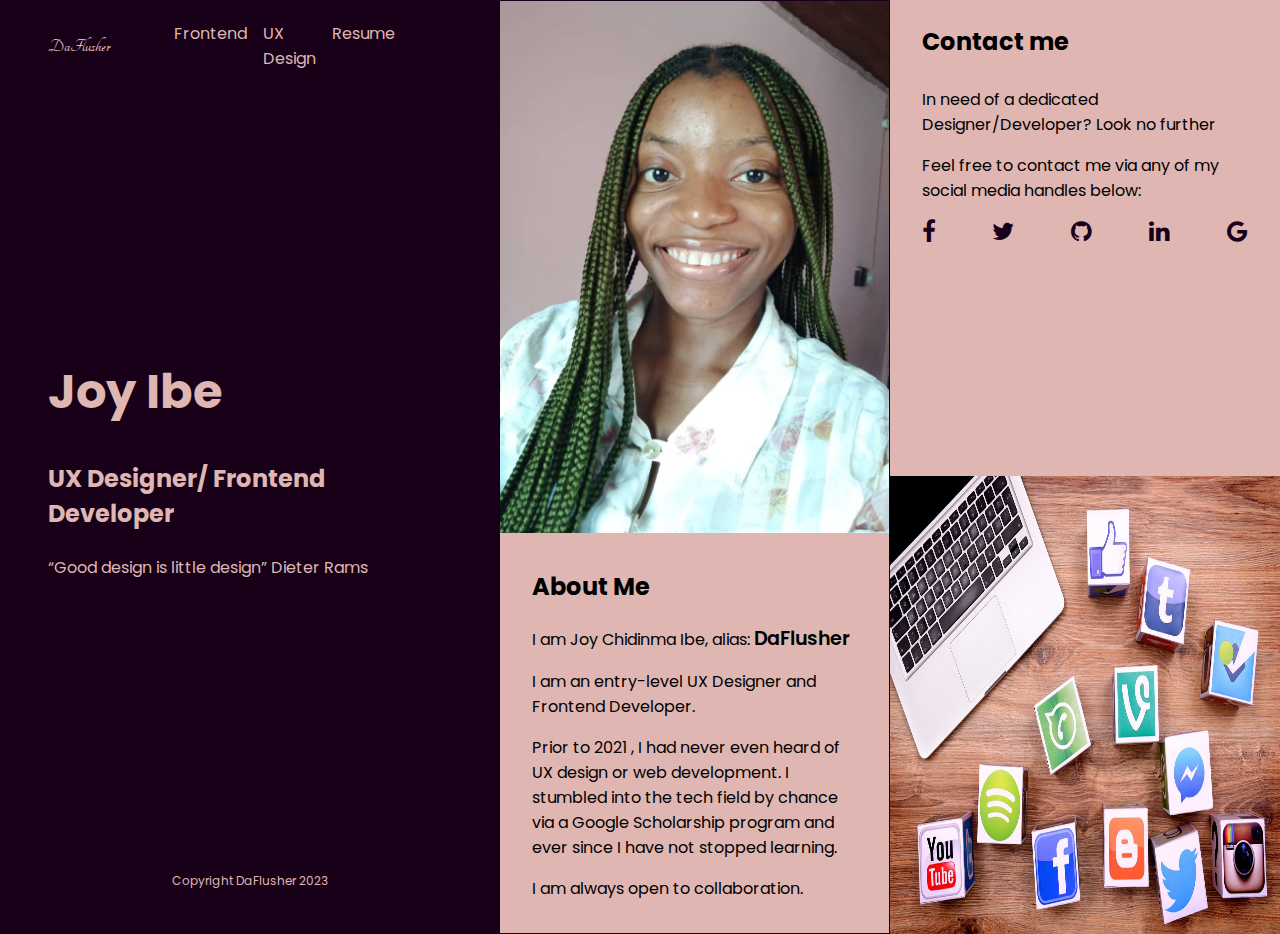
<file: index.html>
<!doctype html>
<html lang="en">
  <head>
    <!-- Required meta tags -->
    <meta charset="utf-8">
    <meta name="viewport" content="width=device-width, initial-scale=1">
    <meta property="og:title" content="Daflusher" >
    <meta property="og:type" content="website" >
    <meta property="og:url" content="" >
    <meta property="og:description" content="This is the HomePage of Daflusher's portfolio site">
    <meta property="og:image:type" content="Images/daflusher.jpg" >
    <!-- Add icon library -->
    <link rel="stylesheet" href="https://cdnjs.cloudflare.com/ajax/libs/font-awesome/4.7.0/css/font-awesome.min.css">


    <link rel="stylesheet" href="index.css">

    <!--Importing Goodle fonts-->

    <link rel="preconnect" href="https://fonts.googleapis.com">
    <link rel="preconnect" href="https://fonts.gstatic.com" crossorigin>
    <link href="https://fonts.googleapis.com/css2?family=Tangerine:wght@400;700&display=swap" rel="stylesheet">

    <title>DaFlusher</title>
  </head>
  <body>
        <div class="grid-container">
                <section class="one">
                    <nav>
                        <h3><a href="index.html">DaFlusher</a></h3>
                        <div class="sidenav" id="mySidenav">
                          <a href="javascript:void(0)" class="close-btn" onclick="closeNav()">&times;</a>
                          <a href="frontend.html">Frontend</a>
                          <a href="uxDesign.html">UX Design</a>
                          <a href="#">Resume</a>
                        </div>
                        <span onclick="openNav()" class="open">&#9776;</span>

                        <div class="web-nav">
                          <a href="frontend.html">Frontend</a>
                          <a href="uxDesign.html">UX Design</a>
                          <a href="#">Resume</a>
                        </div>
                    </nav>
                
                    <div class="intro-text">
                    <h1>Joy Ibe</h1>

                    <h3>UX Designer/ Frontend Developer</h3>

                    <p><q>Good design is little design</q> Dieter Rams</p>
                    </div>

                    <footer class="footer-web">
                    <p>Copyright DaFlusher 2023</p>
                    </footer>
                </section>
                

    

                <section class="two">
                    <img src="Images/daflusher.jpg" alt="Joy Ibe" class="about" height="80%">
            
        
                    <div class="about">
                        <h2>About Me</h2>
                        <p>I am Joy Chidinma Ibe, alias: <span class="alias">DaFlusher</span></p>
                        <p>I am an entry-level UX Designer and Frontend Developer.</p>
                        <p>Prior to 2021
                          , I had never even heard of UX design or web development. I stumbled into the tech field by chance via a Google Scholarship program and ever since I have not stopped learning.</p> 

                        <p>I am always open to collaboration.</p> 
                </div>
               
              
                </section>


                <section class="three">
                    <div class="contact">
                      <h2>Contact me</h2>
                      <p>In need of a dedicated Designer/Developer? Look no further</p>
                      <p>Feel free to contact me via any of my social media handles below:</p>

                      <div class="fonts">
                        <a href="#" class="fa fa-facebook"></a>
                        <a href="https://twitter.com/JoyIbe17" class="fa fa-twitter"target='_blank' ></a>
                        <a href="https://github.com/DaFlusher"class="fa fa-github" target="_blank"></a>
                        <a href="https://www.linkedin.com/in/joy-ibe-daflusherdesigns/" class="fa fa-linkedin" target="_blank" ></a>
                        <a href= "mailto:joyibe5@gmail.com" class="fa fa-google" ></a>
                      </div>
                      
                    </div>

                    <div>
                        <img src="Images/Social Media.jpg "alt="different social media" width="100%" class="contact-mobile">
                    </div>
                
                </section>

                <footer class="footer-mobile">Copyright DaFlusher 2023</footer>
              
            </div>

    

   <script src="index.js"></script>
    
  </body>
</html>
</file>
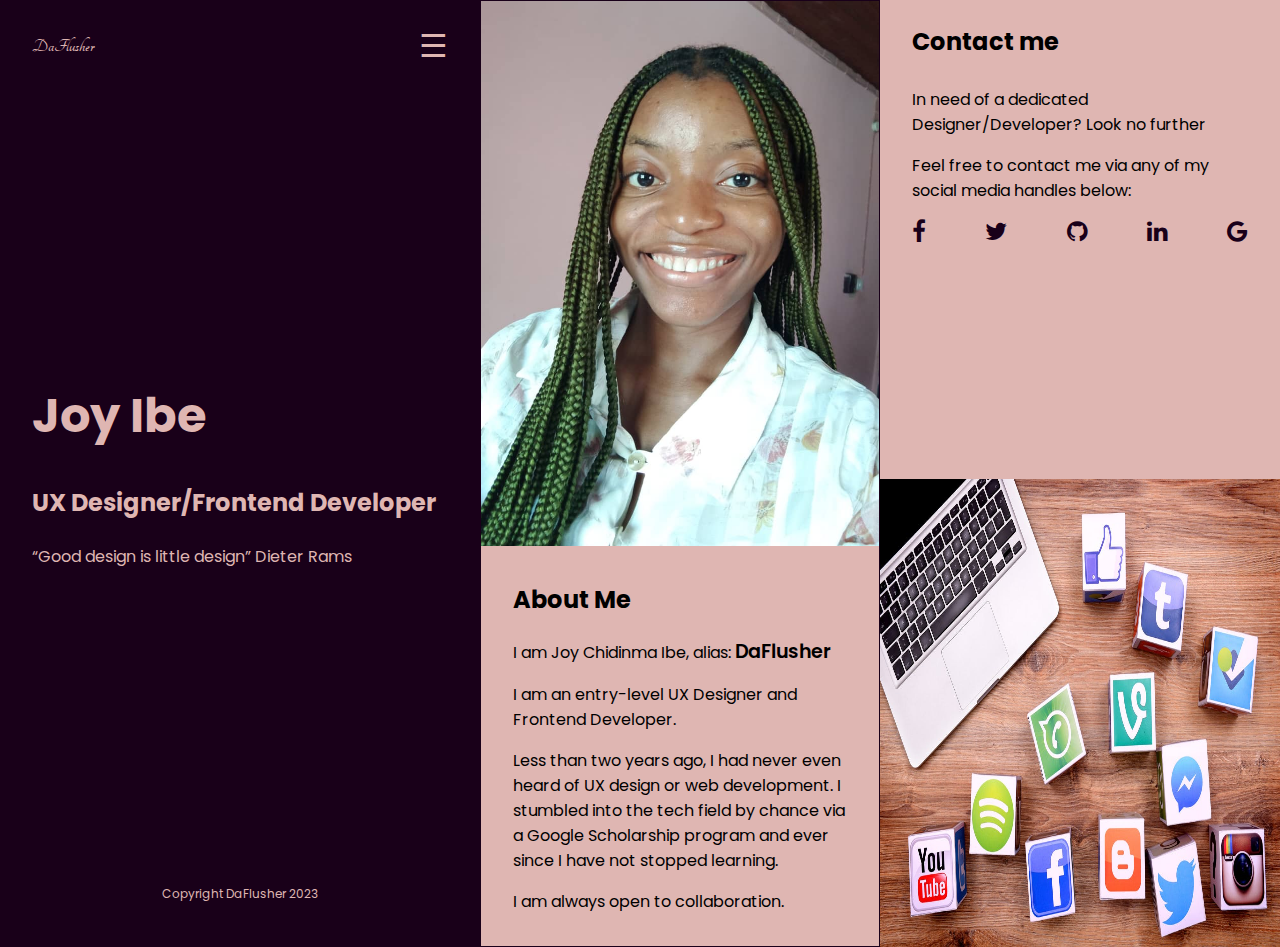
<file: second.html>
<!doctype html>
<html lang="en">
  <head>
    <!-- Required meta tags -->
    <meta charset="utf-8">
    <meta name="viewport" content="width=device-width, initial-scale=1">
    
    <!-- Add icon library -->
    <link rel="stylesheet" href="https://cdnjs.cloudflare.com/ajax/libs/font-awesome/4.7.0/css/font-awesome.min.css">


    <link rel="stylesheet" href="second.css">

    <!--Importing Goodle fonts-->

    <link rel="preconnect" href="https://fonts.googleapis.com">
    <link rel="preconnect" href="https://fonts.gstatic.com" crossorigin>
    <link href="https://fonts.googleapis.com/css2?family=Tangerine:wght@400;700&display=swap" rel="stylesheet">

    <title>DaFlusher</title>
  </head>
  <body>
        <div class="grid-container">
                <section class="one">
                    <nav>
                        <h3><a href="#">DaFlusher</a></h3>
                        <div class="sidenav" id="mySidenav">
                          <a href="javascript:void(0)" class="close-btn" onclick="closeNav()">&times;</a>
                          <a href="#">Frontend</a>
                          <a href="#">UX Design</a>
                          <a href="#">Resume</a>
                        </div>
                        <span onclick="openNav()">&#9776;</span>
                        
                    </nav>
                
                    <div class="intro-text">
                    <h1>Joy Ibe</h1>

                    <h3>UX Designer/Frontend Developer</h3>

                    <p><q>Good design is little design</q> Dieter Rams</p>
                    </div>

                    <footer class="footer-web">
                    <p>Copyright DaFlusher 2023</p>
                    </footer>
                </section>
                

    

                <section class="two">
                    <img src="Images/daflusher.jpg" alt="Joy Ibe" class="about" height="80%">
            
        
                    <div class="about">
                        <h2>About Me</h2>
                        <p>I am Joy Chidinma Ibe, alias: <span class="alias">DaFlusher</span></p>
                        <p>I am an entry-level UX Designer and Frontend Developer.</p>
                        <p>Less than two years ago, I had never even heard of UX design or web development. I stumbled into the tech field by chance via a Google Scholarship program and ever since I have not stopped learning.</p> 

                        <p>I am always open to collaboration.</p> 
                </div>
               
              
                </section>


                <section class="three">
                    <div class="contact">
                      <h2>Contact me</h2>
                      <p>In need of a dedicated Designer/Developer? Look no further</p>
                      <p>Feel free to contact me via any of my social media handles below:</p>

                      <div class="fonts">
                        <a href="#" class="fa fa-facebook"></a>
                        <a href="https://twitter.com/JoyIbe17" class="fa fa-twitter"target='_blank' ></a>
                        <a href="https://github.com/DaFlusher"class="fa fa-github" target="_blank"></a>
                        <a href="https://www.linkedin.com/in/joy-ibe-daflusherdesigns/" class="fa fa-linkedin" target="_blank" ></a>
                        <a href= "mailto:joyibe5@gmail.com" class="fa fa-google" ></a>
                      </div>
                      
                    </div>

                    <div>
                        <img src="Images/Social Media.jpg "alt="different social media" width="100%" class="contact-mobile">
                    </div>
                
                </section>

                <footer class="footer-mobile">Copyright DaFlusher 2023</footer>
              
            </div>

    

   <script src="index.js"></script>
    
  </body>
</html>
</file>
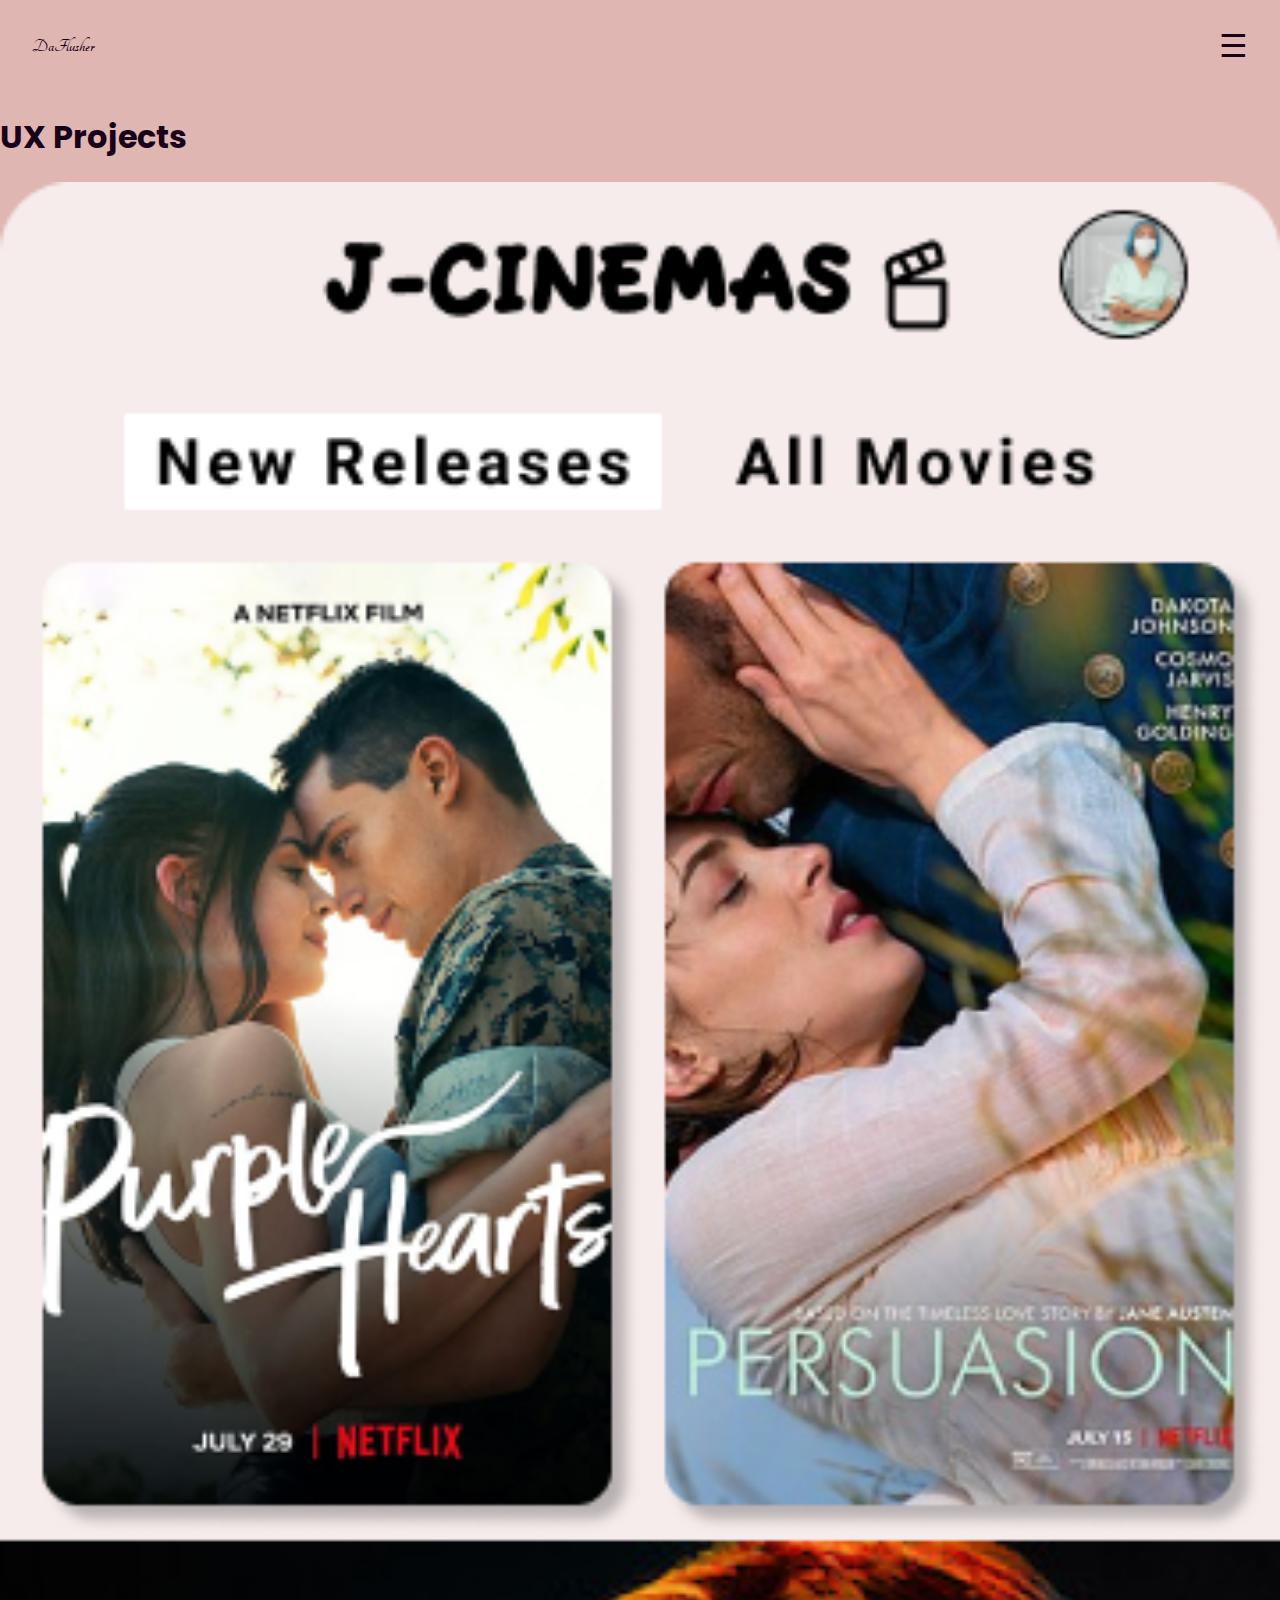
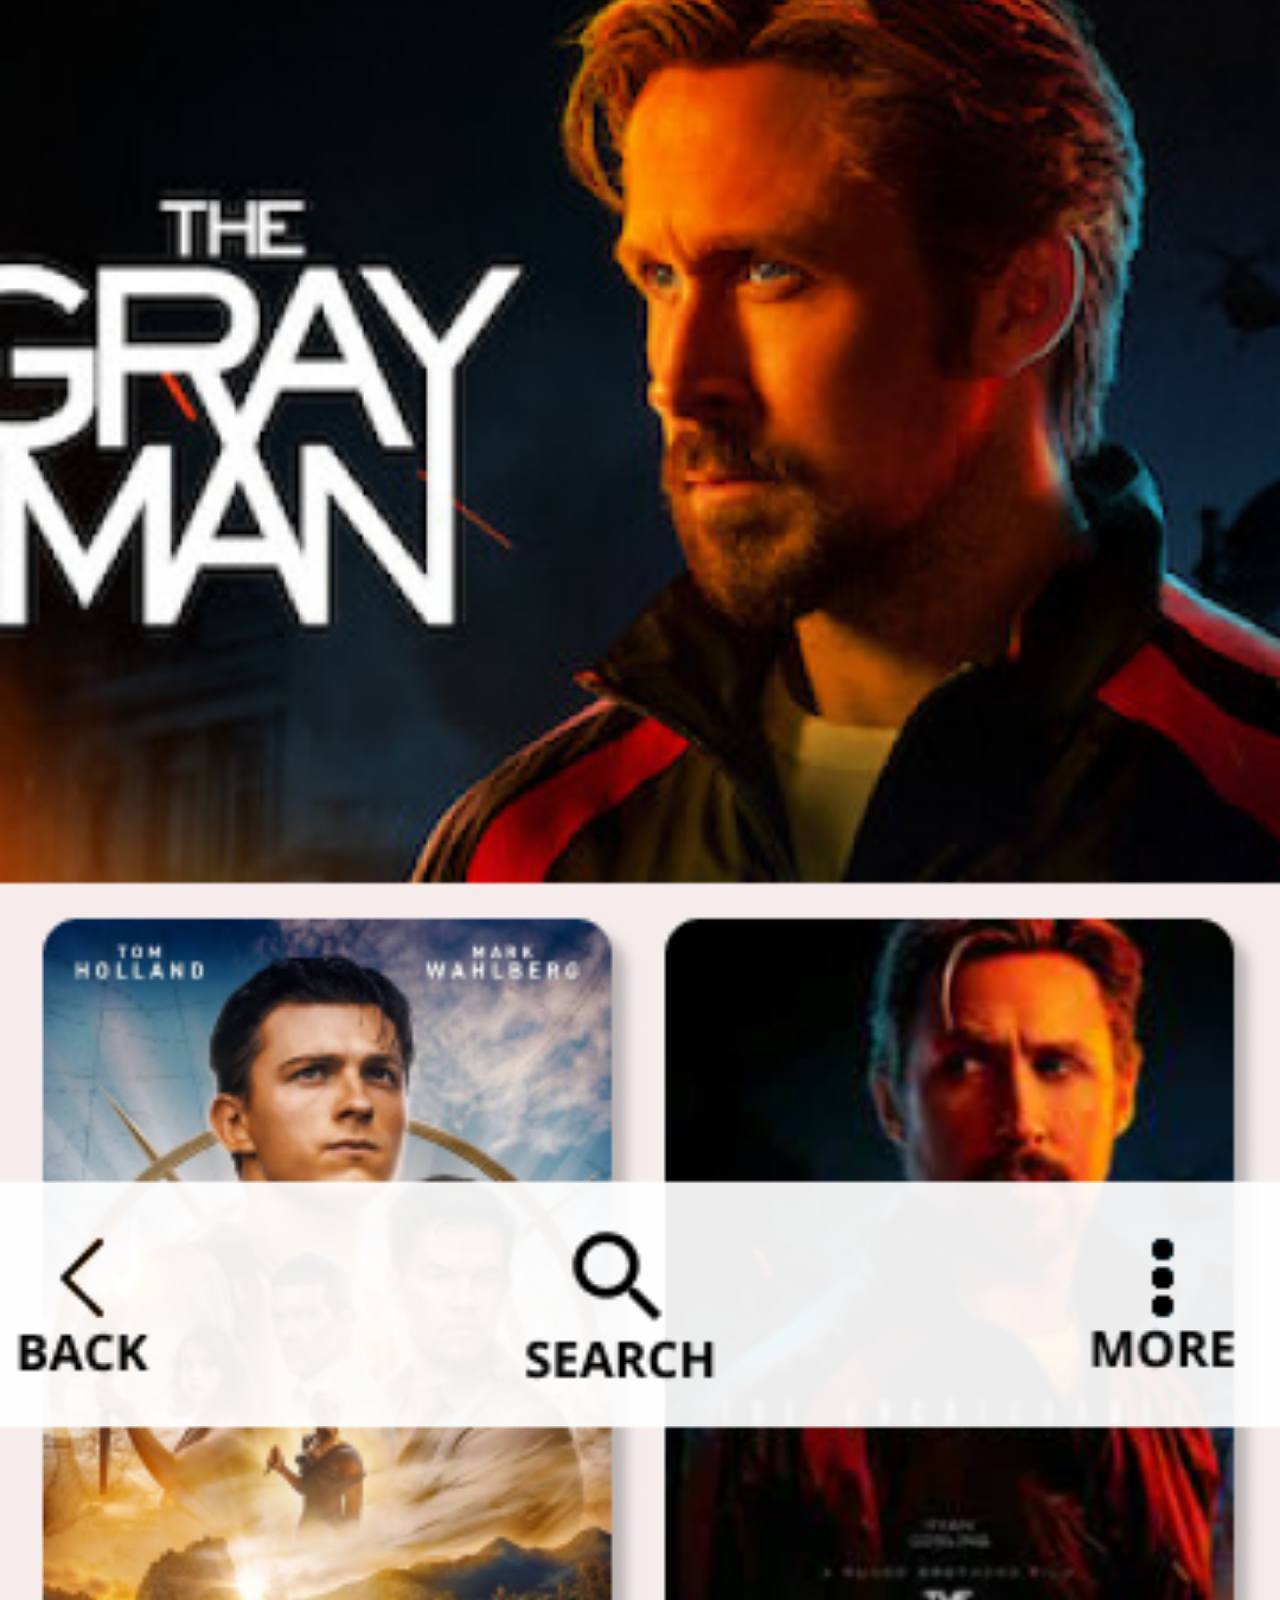
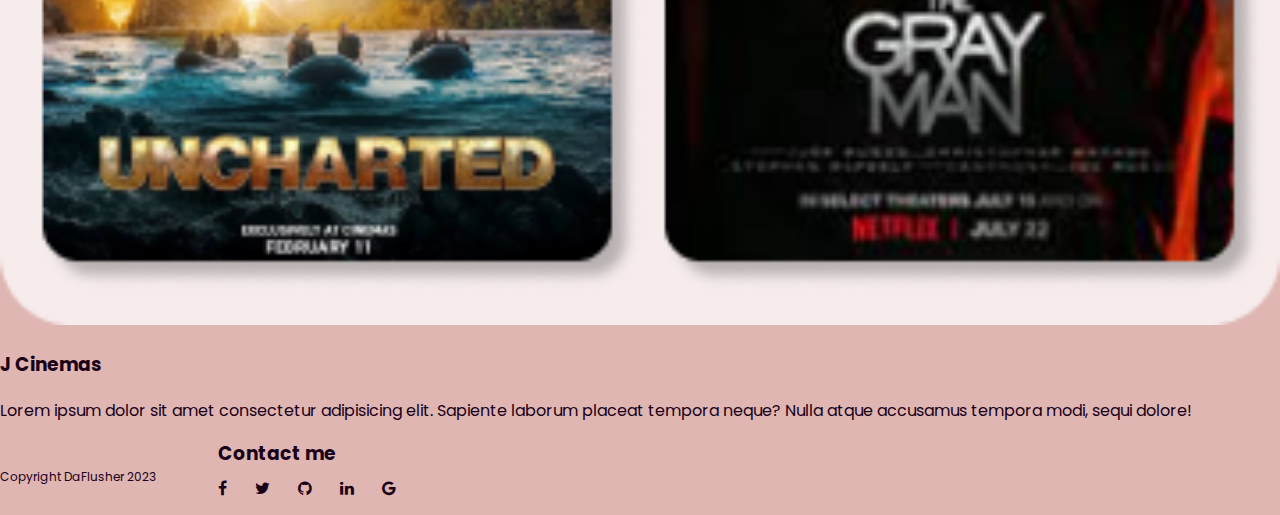
<file: uxDesign.html>
<!doctype html>
<html lang="en">
  <head>
    <!-- Required meta tags -->
    <meta charset="utf-8">
    <meta name="viewport" content="width=device-width, initial-scale=1">
    <meta property="og:title" content="UX Projects" >
    <meta property="og:type" content="website" >
    <meta property="og:url" content="" >
    <meta property="og:description" content="This is the Ux Projects Page of Daflusher's portfolio site">
    
    <!-- Add icon library -->
    <link rel="stylesheet" href="https://cdnjs.cloudflare.com/ajax/libs/font-awesome/4.7.0/css/font-awesome.min.css">


    <link rel="stylesheet" href="Styless/uxDesign.css">

    <!--Importing Goodle fonts-->

    <link rel="preconnect" href="https://fonts.googleapis.com">
    <link rel="preconnect" href="https://fonts.gstatic.com" crossorigin>
    <link href="https://fonts.googleapis.com/css2?family=Tangerine:wght@400;700&display=swap" rel="stylesheet">

    <title>UX Design|DaFlusher</title>
  </head>
  <body>
        <div class="ux-grid">
                <section class="one">
                    <nav>
                        <h3><a href="index.html">DaFlusher</a></h3>
                        <div class="sidenav" id="mySidenav">
                          <a href="javascript:void(0)" class="close-btn" onclick="closeNav()">&times;</a>
                          <a href="frontend.html">Frontend</a>
                          <a href="uxDesign.html">UX Design</a>
                          <a href="#">Resume</a>
                        </div>
                        <span onclick="openNav()" class="open">&#9776;</span>

                        <div class="web-nav">
                          <a href="frontend.html">Frontend</a>
                          <a href="uxDesign.html">UX Design</a>
                          <a href="#">Resume</a>
                        </div>
                    </nav>
                
                    
                </section>
                
                <main class="change">
                    <h1>UX Projects</h1>

                    <div class="cards">
                      <article class="art-one">
                        <img src="Images/UX Images/JCinemas Home.png" alt="J Cinemas Homepage" width="100%" class="card-img" >
                        <div class="texts">
                          <h3>J Cinemas</h3>
                          <p>Lorem ipsum dolor sit amet consectetur adipisicing elit. Sapiente laborum placeat tempora neque? Nulla atque accusamus tempora modi, sequi dolore!</p>
                        </div>
                      </article>
                    </div>
                </main>

                
                <footer>
                  <div class="copyright">
                    <p>  
                        Copyright DaFlusher 2023
                    </p>
                  </div>
                  <div class="contact">
                    <h3>Contact me</h3>
                    <div class="fonts">
                      <a href="#" class="fa fa-facebook"></a>
                      <a href="https://twitter.com/JoyIbe17" class="fa fa-twitter"target='_blank' ></a>
                      <a href="https://github.com/DaFlusher"class="fa fa-github" target="_blank"></a>
                      <a href="https://www.linkedin.com/in/joy-ibe-daflusherdesigns/" class="fa fa-linkedin" target="_blank" ></a>
                      <a href= "mailto:joyibe5@gmail.com" class="fa fa-google" ></a>
                    </div>
                    

                  </div>
                </footer>
              
            </div>

    

   <script src="index.js"></script>
    
  </body>
</html>
</file>
<file: index.css>
@import url('https://fonts.googleapis.com/css2?family=Poppins:wght@200;400;500;600;800&family=VT323&display=swap');

@import url('https://fonts.googleapis.com/css2?family=Tangerine:wght@400;700&display=swap');
body {
  margin: 0;
  font-family: "Poppins";
  box-sizing: border-box;
  padding: 0;

}

div section.one{
    background-color: #190019;
    color: #dfb6b2;
    padding: 1rem 2rem;
    
}

nav{
    display: flex;
    align-items: center;
    justify-content: space-between;
   
}

/*Hidding the div.web-nav*/
div.web-nav{
    display: none;
}

nav a, h3 a{
    text-decoration: none;
    color: #dfb6b2;
    margin-right: 0.5rem;
}

nav h3 a:hover{
    text-decoration: none;
}

nav a:hover{
    text-decoration: underline;
}

nav h3{
    font-family: 'Tangerine',cursive;
    text-wrap: balance  ;

}

section .intro-text h1{
    font-size: 2rem;
}

section .intro-text h3{
    font-size: 1.5rem;
}


div section.two, .three{
    background-color: #dfb6b2;
    padding: 1rem 2rem;
    
}

div section.two img{
    border-radius: 8px;
    border: 16px solid #fbe4d8;
    width: 100%;
    box-sizing: border-box;
    
}

/*Adding an off canvas to the mobile*/

div.sidenav{
    position: fixed;
    top: 0;
    left: 0;
    height: 100%;
    width: 0;
    text-align: left;
    z-index: 2;
    background-color: #dfb6b2;
    padding-top: 3rem;
    line-height: 2rem;
    overflow-x: hidden;
    
    transition: 0.5s;
}

div.sidenav a{
    text-decoration: none;
    color: #190019;
    font-size: 1.2rem;
    display: block;
    transition: 0.3s;
    padding: 1rem 4rem;
}


div.sidenav a:hover{
    text-decoration: underline;
}

.sidenav .close-btn{
    position: absolute;
    top: 1rem;
    right: 2rem;
    font-size: 3rem;
    border: 2px solid #190019;
    border-radius: 4px;
    padding: 0 0.3rem;

    margin-left: 50px;
}

.sidenav .close-btn:hover{
    text-decoration: none;
    box-shadow: 0 0 8px #190019;
}

span{
    font-size: 2rem;
    cursor: pointer;
}

/*Styling the Social media links*/

div.fonts{
    display: flex;
    justify-content: space-between;
    align-items: center;
    margin-bottom: 1.2rem;
    margin-top: 0.75rem;
}
.fa{
    background-color: #dfb6b2;
    font-size: 1.5rem;
    color: #190019;
    text-decoration: none;
    justify-content: space-between;

}

.fa:hover{
    text-shadow: 1px 1px 4px rgba(25, 0, 25, 0.5);
}

/*Removing the contact image for mobile*/
.contact-mobile{
    display: none;
}

/*Styling the footer*/
.footer-mobile, .footer-web{
    background-color: #190019;
    color: #dfb6b2; 
    text-align: center;
    padding: 1rem;
    font-size: 0.75rem;

}

.footer-web{
    visibility: hidden;
}

.alias{
    font-size: 1.2rem;
    font-weight: 600;
}

/*Adding Responsive Styles*/

/*Removing the hamburger menu for 2column layout*/
@media screen and (min-width:780px) and (max-width:960px){

    nav div.sidenav,.open{
        display: none;
    }

    div.web-nav{
        display: flex;
        justify-content: space-evenly;
        margin: 0 0.5rem;
    
    }

    div.web-nav a{
        margin: 0 0.5rem;
    }

    nav{
        justify-content: flex-start;
    }
}

@media screen and (min-width:780px) { 

    /*Styling the rest of the page*/
    .grid-container{
        display: grid;
        grid-template-columns: 1.2fr 1fr;
    }

    section.one{
        display: flex;
        flex-direction: column;
        justify-content: space-between;
    
    }

    section.one  .intro-text h1{
        font-size: 3rem;
    }

    section.three{
        grid-column: span 2;
    }
    footer.footer-mobile{
        grid-column: span 2;
    }

    div section.two img{
        border-radius: 0;
        border: 0;
        height: 100%;
        
    }

    div section.two{
        background-color: #dfb6b2;
        padding:0;
        border: 1px solid #190019;
        display: grid;
        grid-template-columns: 1fr;
        
    }

    div.about{
        padding:1rem 2rem ;
        margin: 0;
    }
    
}

@media screen and (min-width:960px) {

    div.grid-container{
        display: grid;
        grid-template-columns: 1.2fr 1fr 1fr;
    }

    div section.three{
        grid-column: 3/4;
        display: grid;
        grid-template-columns: 1fr;
        padding: 0;
    
    }

    div section.one{
        padding: 1rem 3rem;
    }
    section.three .contact{
        padding: 1rem 2rem;
    }

    section.three img{
        height: 100%;
        display: block;
        object-fit: fill;
        
        
    }
    section.three div h2{
        margin-top: 0;
        padding: 0.5rem 0;
    }

    footer.footer-mobile{
        display: none;
    }

    .footer-web{
        visibility: visible;
    }
}

/*Removing the Hamburger menu*/
@media screen and (min-width:1200px) {
    
    nav div.sidenav,.open{
        display: none;
    }

    div.web-nav{
        display: flex;
        justify-content: space-evenly;
        margin: 0 3rem;
    
    }

    div.web-nav a{
        margin: 0 0.5rem;
    }

    nav{
        justify-content: flex-start;
    }
}
</file>
<file: second.css>
@import url('https://fonts.googleapis.com/css2?family=Poppins:wght@200;400;500;600;800&family=VT323&display=swap');

@import url('https://fonts.googleapis.com/css2?family=Tangerine:wght@400;700&display=swap');
body {
  margin: 0;
  font-family: "Poppins";
  box-sizing: border-box;
  padding: 0;

}

div section.one{
    background-color: #190019;
    color: #dfb6b2;
    padding: 1rem 2rem;
    
}

nav{
    display: flex;
    align-items: center;
    justify-content: space-between;
   
}

nav a, h3 a{
    text-decoration: none;
    color: #dfb6b2;
    margin-right: 0.5rem;
}

nav a:hover{
    text-decoration: underline;
}

nav h3{
    font-family: 'Tangerine',cursive;

}

section .intro-text h1{
    font-size: 2rem;
}

section .intro-text h3{
    font-size: 1.5rem;
}


div section.two, .three{
    background-color: #dfb6b2;
    padding: 1rem 2rem;
    
}

div section.two img{
    border-radius: 8px;
    border: 16px solid #fbe4d8;
    width: 100%;
    box-sizing: border-box;
    
}

/*Adding an off canvas to the mobile*/

div.sidenav{
    position: fixed;
    top: 0;
    left: 0;
    height: 100%;
    width: 0;
    text-align: left;
    z-index: 2;
    background-color: #dfb6b2;
    padding-top: 3rem;
    line-height: 2rem;
    overflow-x: hidden;
    
    transition: 0.5s;
}

div.sidenav a{
    text-decoration: none;
    color: #190019;
    font-size: 1.2rem;
    display: block;
    transition: 0.3s;
    padding: 1rem 4rem;
}


div.sidenav a:hover{
    text-decoration: underline;
}

.sidenav .close-btn{
    position: absolute;
    top: 1rem;
    right: 2rem;
    font-size: 3rem;
    border: 2px solid #190019;
    border-radius: 4px;
    padding: 0 0.3rem;
    color: #190019;
    margin-left: 50px;
}

span{
    font-size: 2rem;
    cursor: pointer;
}

/*Styling the Social media links*/

div.fonts{
    display: flex;
    justify-content: space-between;
    align-items: center;
    margin-bottom: 1.2rem;
    margin-top: 0.75rem;
}
.fa{
    background-color: #dfb6b2;
    font-size: 1.5rem;
    color: #190019;
    text-decoration: none;
    justify-content: space-between;

}

.fa:hover{
    text-shadow: 1px 1px 4px rgba(25, 0, 25, 0.5);
}

/*Removing the contact image for mobile*/
.contact-mobile{
    display: none;
}

/*Styling the footer*/
.footer-mobile, .footer-web{
    background-color: #190019;
    color: #dfb6b2; 
    text-align: center;
    padding: 1rem;
    font-size: 0.75rem;

}

.footer-web{
    visibility: hidden;
}

.alias{
    font-size: 1.2rem;
    font-weight: 600;
}

/*Adding Responsive Styles*/

@media screen and (min-width:780px) {

    .grid-container{
        display: grid;
        grid-template-columns: 1.2fr 1fr;
    }

    section.one{
        display: flex;
        flex-direction: column;
        justify-content: space-between;
    }

    section.one  .intro-text h1{
        font-size: 3rem;
    }

    section.three{
        grid-column: span 2;
    }
    footer.footer-mobile{
        grid-column: span 2;
    }

    div section.two img{
        border-radius: 0;
        border: 0;
        height: 100%;
        
    }

    div section.two{
        background-color: #dfb6b2;
        padding:0;
        border: 1px solid #190019;
        display: grid;
        grid-template-columns: 1fr;
        
    }

    div.about{
        padding:1rem 2rem ;
        margin: 0;
    }
    
}

@media screen and (min-width:960px) {
    div.grid-container{
        display: grid;
        grid-template-columns: 1.2fr 1fr 1fr;
    }

    section.three{
        grid-column: 3/4;
        display: grid;
        grid-template-columns: 1fr;
        padding: 0;
    }

    section.three .contact{
        padding: 1rem 2rem;
    }

    section.three img{
        height: 100%;
        display: block;
        object-fit: fill;
        
        
    }
    section.three div h2{
        margin-top: 0;
        padding: 0.5rem 0;
    }

    footer.footer-mobile{
        display: none;
    }

    .footer-web{
        visibility: visible;
    }
}
</file>
<file: Styless/uxDesign.css>
/*Resetting to the default styles*/
@import url('https://fonts.googleapis.com/css2?family=Poppins:wght@200;400;500;600;800&family=VT323&display=swap');

@import url('https://fonts.googleapis.com/css2?family=Tangerine:wght@400;700&display=swap');

body {
    margin: 0;
    font-family: "Poppins";
    box-sizing: border-box;
    padding: 0;
    margin: 0;
    background-color: #dfb6b2;
    color: #190019;
  }

  div section.one{
    padding: 1rem 2rem;
}
  
nav{
    display: flex;
    align-items: center;
    justify-content: space-between;
   
}

/*Hidding the div.web-nav*/
div.web-nav{
    display: none;
}

nav a, h3 a{
    text-decoration: none;
    color: #190019;
    margin-right: 0.5rem;
}

nav h3 a:hover{
    text-decoration: none;
}

nav a:hover{
    text-decoration: underline;
}

nav h3{
    font-family: 'Tangerine',cursive;
    text-wrap: balance  ;

}


/*Adding an off canvas to the mobile*/

div.sidenav{
    position: fixed;
    top: 0;
    left: 0;
    height: 100%;
    width: 0;
    text-align: left;
    z-index: 2;
    background-color: #190019;
    color: white;
    padding-top: 3rem;
    line-height: 2rem;
    overflow-x: hidden;
    
    transition: 0.5s;
}

div.sidenav a{
    text-decoration: none;
    color: #dfb6b2;
    font-size: 1.2rem;
    display: block;
    transition: 0.3s;
    padding: 1rem 4rem;
}


div.sidenav a:hover{
    text-decoration: underline;
}

.sidenav .close-btn{
    position: absolute;
    top: 1rem;
    right: 2rem;
    font-size: 3rem;
    border: 2px solid #dfb6b2;
    border-radius: 4px;
    padding: 0 0.3rem;
    color: #dfb6b2;
    margin-left: 50px;
}

.sidenav .close-btn:hover{
    text-decoration: none;
    box-shadow: 0 0 8px #dfb6b2;
}

span{
    font-size: 2rem;
    cursor: pointer;
}

/*Styling the cards*/

main.change h1{
    font-size: 2rem;
    color: #190019;
}

/*Styling the Footer mobile */
footer{
    display: flex;
    justify-content: flex-start;
    align-items:center;
}

footer h3{
    margin: 0;
    padding: 0 0.875rem;
}

footer p{
    font-size: 0.75rem;
}

footer .contact{
    margin: 0 3rem;
}
/*Styling the Social media links*/

div.fonts{
    display: flex;
    justify-content: space-between;
    align-items: center;
    margin-bottom: 1.2rem;
    margin-top: 0.75rem;
}
.fa{
    background-color: #dfb6b2;
    font-size: 1rem;
    color: #190019;
    text-decoration: none;
    justify-content: space-between;
    padding: 0 0.875rem;

}

.fa:hover{
    text-shadow: 1px 1px 4px rgba(25, 0, 25, 0.5);
}
</file>
